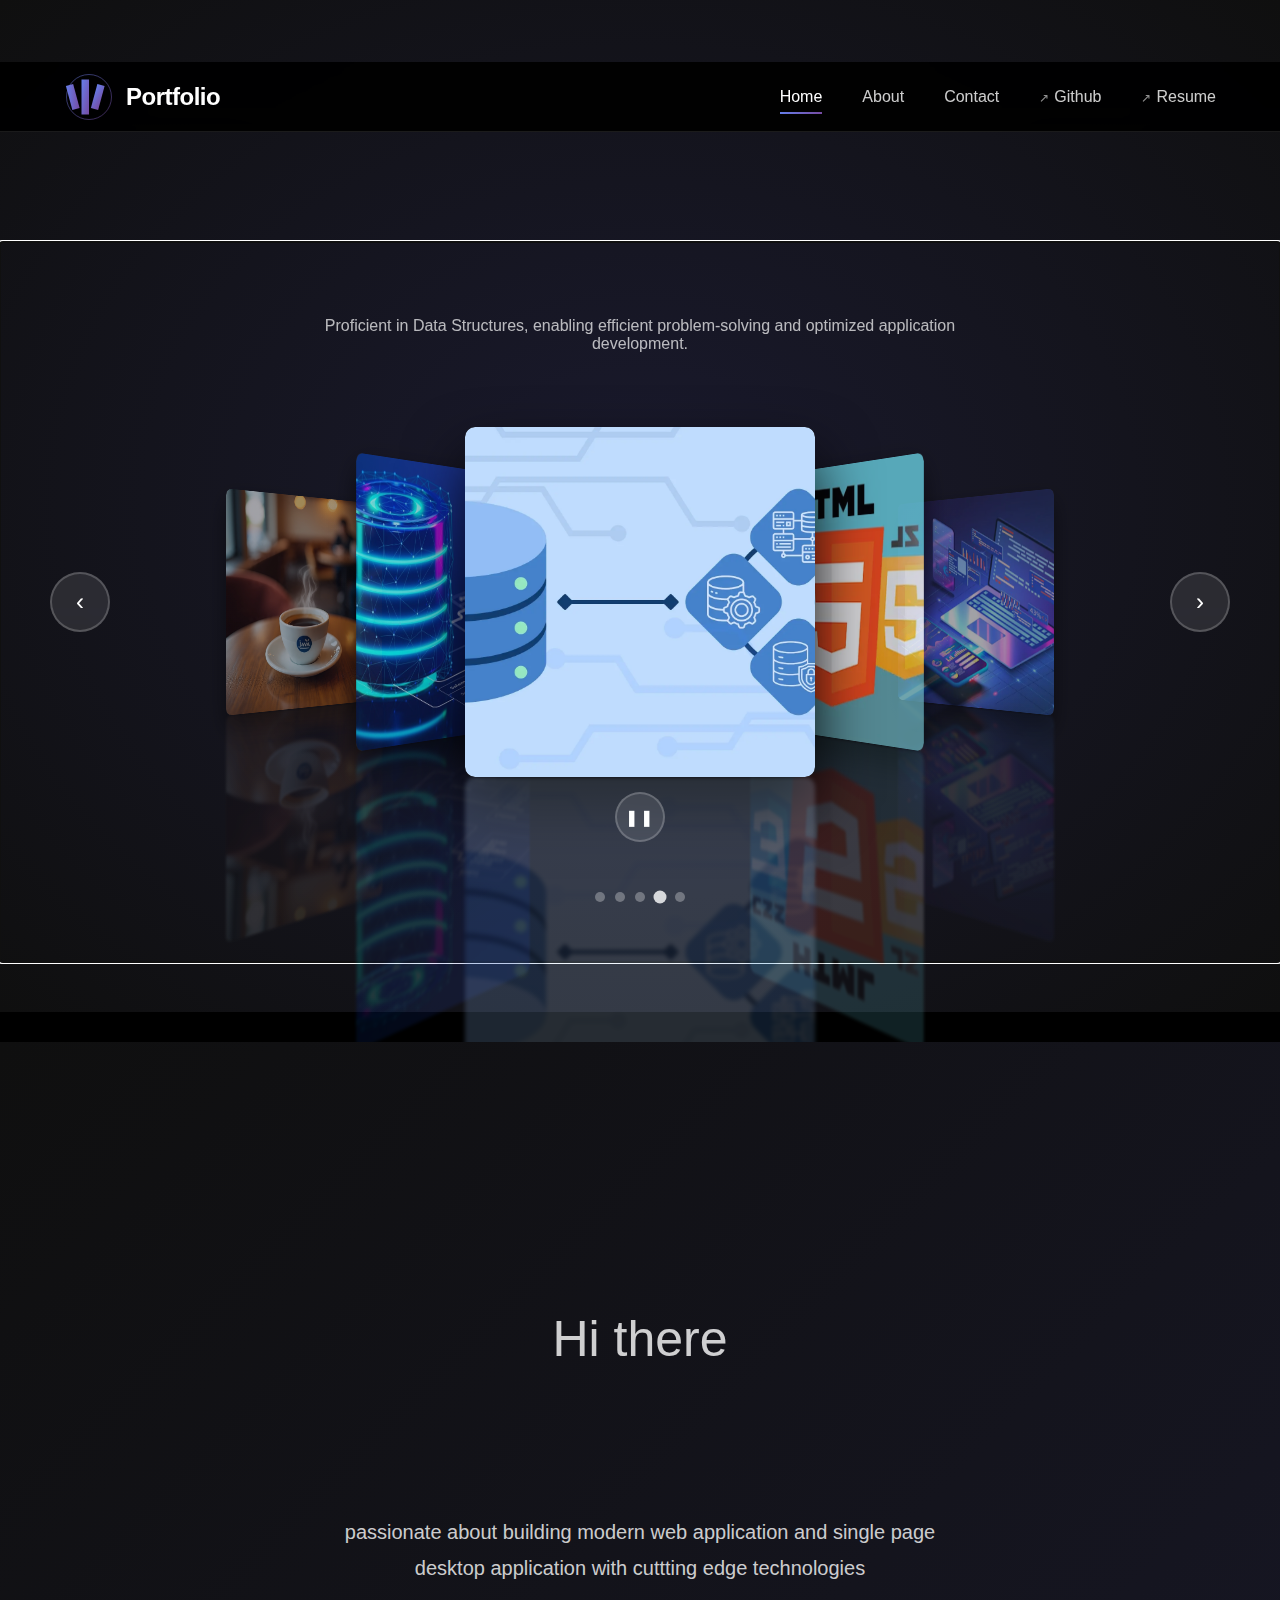
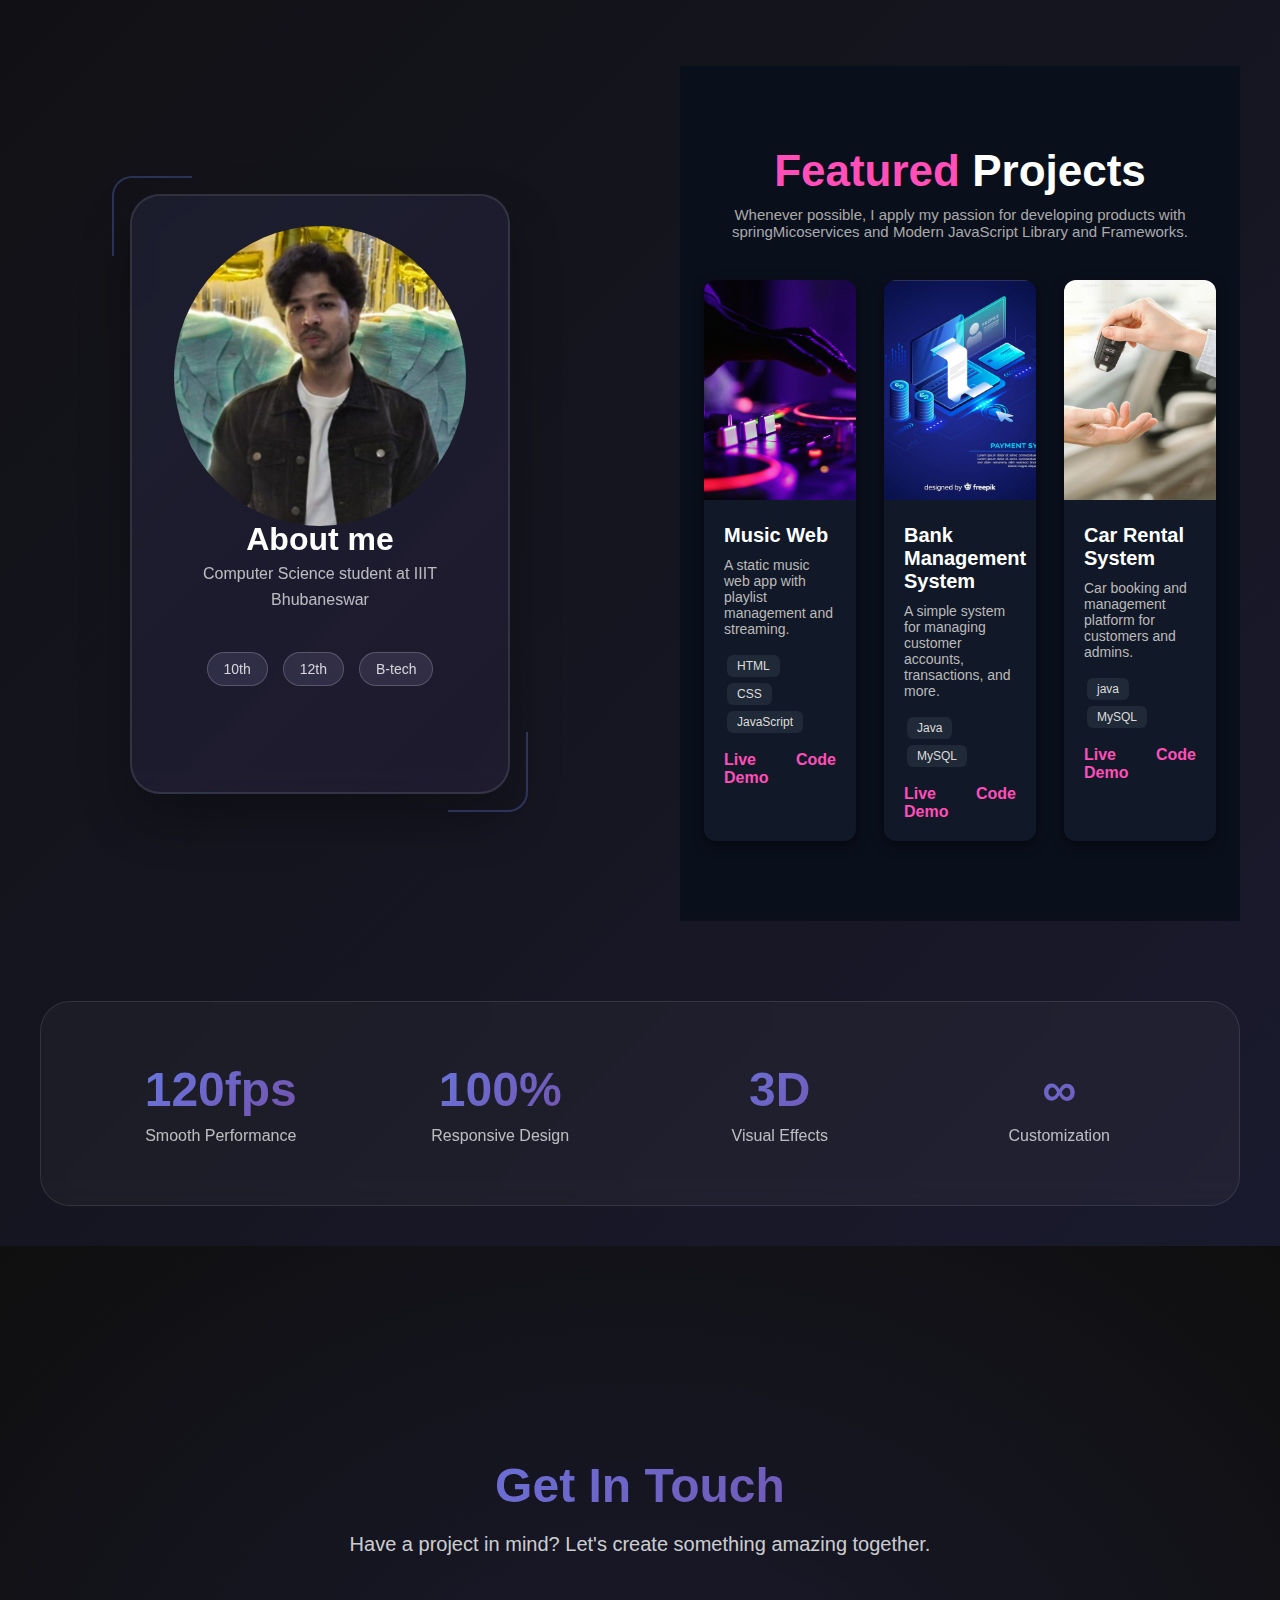
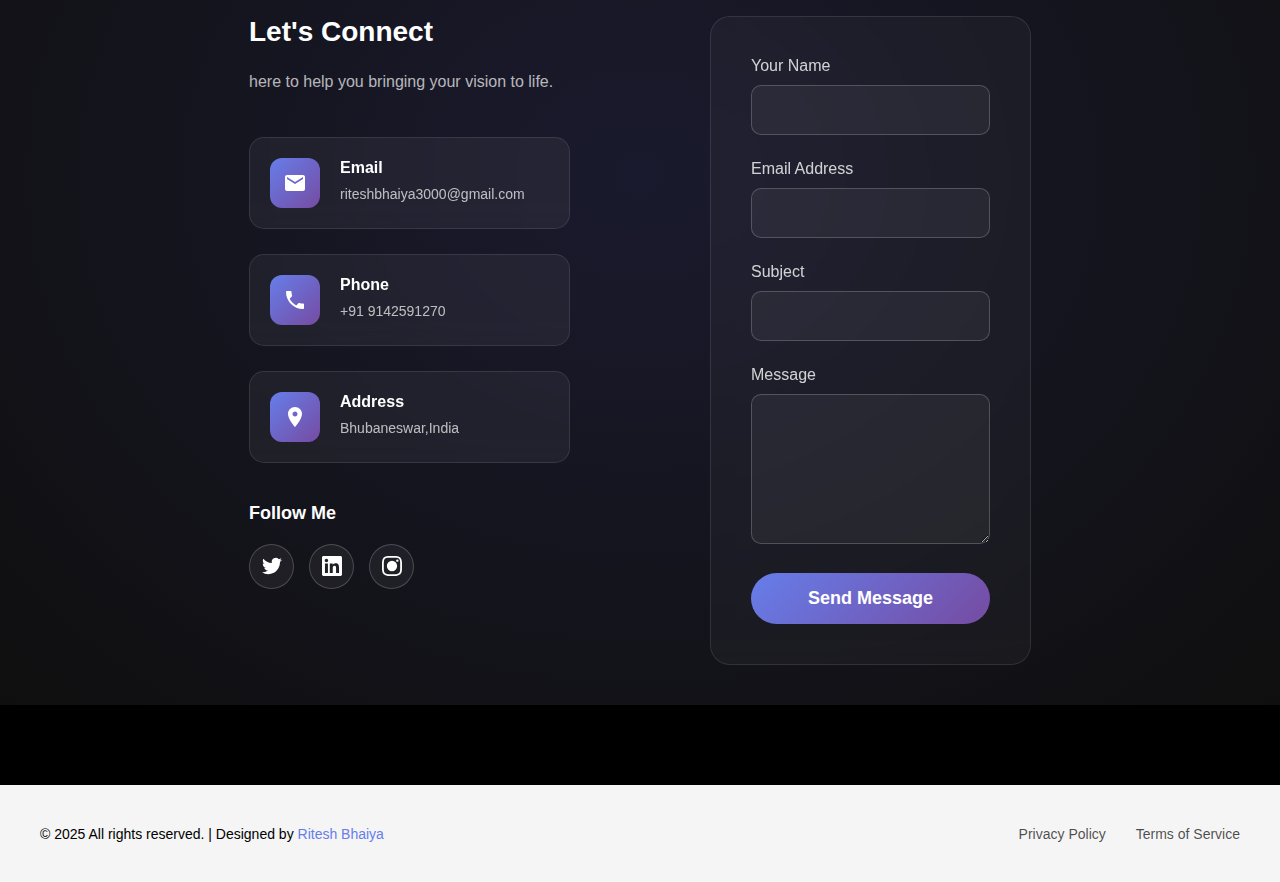
<file: index.html>
<!DOCTYPE html>
<html lang="en">
<head>
    <meta charset="UTF-8">
    <meta name="viewport" content="width=device-width, initial-scale=1.0">
    <title>Portfolio</title>
    <link href="style.css" rel="stylesheet">

</head>
<body>
    
    <!-- Header -->
    <header class="header" id="header">


        <a href="#home" class="logo-container">
            <div class="logo">
                <svg viewBox="0 0 100 100" xmlns="http://www.w3.org/2000/svg">
                    <defs>
                        <linearGradient id="grad1" x1="0%" y1="0%" x2="100%" y2="100%">
                            <stop offset="0%" style="stop-color:#667eea;stop-opacity:1" />
                            <stop offset="100%" style="stop-color:#764ba2;stop-opacity:1" />
                        </linearGradient>
                    </defs>
                    <rect x="10" y="25" width="15" height="50" fill="url(#grad1)" transform="rotate(-15 17.5 50)" />
                    <rect x="35" y="15" width="15" height="70" fill="url(#grad1)" />
                    <rect x="60" y="25" width="15" height="50" fill="url(#grad1)" transform="rotate(15 67.5 50)" />
                    <circle cx="50" cy="50" r="45" fill="none" stroke="url(#grad1)" stroke-width="2" opacity="0.5" />
                </svg>
            </div>
            <div class="logo-text">Portfolio</div>
        </a>
        
        <nav class="main-menu" id="mainMenu">
            <a href="#home" class="menu-item active">Home</a>
            <a href="#about" class="menu-item">About</a>
            <a href="#contact" class="menu-item">Contact</a>
            <a href="https://github.com/ritesh-bhaiya" target="_blank" rel="noopener noreferrer" class="menu-item external">Github</a>
            <a href="https://github.com/ritesh-bhaiya" target="_blank" rel="noopener noreferrer" class="menu-item external">Resume</a>

        </nav>
        
        <div class="menu-toggle" id="menuToggle">
            <span></span>
            <span></span>
            <span></span>
        </div>
    </header>




   
       <!-- Home Section -->
    <section id="home" class="section">
        <div class="coverflow-wrapper">
            <div class="info">
                <h2 id="current-title"></h2>
                <p id="current-description"></p>
            </div>

            <div class="coverflow-container" tabindex="0">
                <div class="coverflow" id="coverflow">

                    <div class="coverflow-item" data-index="0">
                        <div class="cover image-loading">
                            <img src="images/html.jpg" alt="Loading" loading="lazy">
                        </div>
                        <div class="reflection"></div>
                    </div>

                    <div class="coverflow-item" data-index="1">
                        <div class="cover image-loading">
                            <img src="images/WhatsApp Image 2025-08-09 at 23.32.54.jpeg" alt="Loading" loading="lazy">
                        </div>
                        <div class="reflection"></div>
                    </div>

                    <div class="coverflow-item" data-index="2">
                        <div class="cover image-loading">
                            <img src="images/database.jpg" alt="Loading" loading="lazy">
                        </div>
                        <div class="reflection"></div>
                    </div>

                    <div class="coverflow-item" data-index="3">
                        <div class="cover image-loading">
                            <img src="images/productImages2FRelationalDatabaseDesignandModelingforSoftwareEngineers2Fimg5265ad1-8f0f-474c-f180-5e3e582131e4.jpg" alt="Loading" loading="lazy">
                        </div>
                        <div class="reflection"></div>
                    </div>

                    <div class="coverflow-item" data-index="4">
                        <div class="cover image-loading">
                            <img src="images/create-html-website-using-html-css-and-javascript.jpg" alt="Loading" loading="lazy">
                        </div>
                        <div class="reflection"></div>
                    </div>

              
                </div>

                <button class="nav-button prev" onclick="navigate(-1)">‹</button>
                <button class="nav-button next" onclick="navigate(1)">›</button>

                <div class="dots-container" id="dots"></div>
                
                <!-- Play/Pause Button -->
                <button class="play-pause-button" id="playPauseBtn" onclick="toggleAutoplay()">
                    <span class="play-icon">▶</span>
                    <span class="pause-icon" style="display: none;">❚❚</span>
                </button>
            </div>
        </div>
    </section>
   





    <!-- About Section -->
    <section id="about" class="section" style="margin-top:30px;">
        <div class="about-content">
            <div class="about-header">
            <p style=" font-size:50px; margin-top:100px;margin-bottom:-70px;">Hi there</p>
            
            
<div id="about-section" style="display:flex; justify-content:center; align-items:center; height:200px;">
  <h2 id="typing-text"></h2>
</div>

<script>
  const text = "I am Ritesh Bhaiya";
  let i = 0;
  const speed = 120; // typing speed in ms
  let started = false; // prevent retriggering

  function typeWriter() {
    if (i < text.length) {
      document.getElementById("typing-text").innerHTML += text.charAt(i);
      i++;
      setTimeout(typeWriter, speed);
    } else {
      // blink cursor
      const el = document.getElementById("typing-text");
      el.style.borderRight = "2px solid transparent";
      setInterval(() => {
        el.style.borderRight =
          el.style.borderRight === "2px solid #8b5cf6"
            ? "2px solid transparent"
            : "2px solid #8b5cf6";
      }, 500);
    }
  }

  // Observe when about-section comes into view
  const observer = new IntersectionObserver(
    (entries, observer) => {
      entries.forEach((entry) => {
        if (entry.isIntersecting && !started) {
          started = true; // run only once
          typeWriter();
          observer.unobserve(entry.target); // stop observing
        }
      });
    },
    { threshold: 0.5 } // trigger when 50% of section is visible
  );

  observer.observe(document.getElementById("about-section"));
</script>

                <p>passionate about building modern web application and single page desktop application with cuttting edge technologies </p>
            </div>
            
            <div class="about-main"  >
                <div class="about-visual"  >
                  
                    <div class="showcase-display"  >
                        <div class="showcase-main" style="height:600px;" >
                            <div class="corner-decoration top-left" ></div>
                            <div class="corner-decoration bottom-right" ></div>
                            
                                  <div class="showcase-logo"    >
                                <img style=" margin-top:40px; margin-bottom:10px;width: 300px;height: 300px;border-radius: 50%;object-fit: cover;display: inline-block;vertical-align: middle;cursor: pointer;  " src="images/e.jpg">     
                                </div>
                            
                            <h3 class="showcase-title" style="margin-top:70px; margin-bottom:0px; ">About me </h3>
                            <p class="showcase-subtitle" style="margin-top:3px">Computer Science student at IIIT Bhubaneswar</p>
                            
                            <div class="showcase-badges">
                                <a href="https://jamtara.kvs.ac.in/en/" target="_blank" rel="noopener noreferrer" class="badge">10th</a>
                                <a href="https://hecranchi.kvs.ac.in/en/" target="_blank" rel="noopener noreferrer" class="badge">12th</a>
                                <a href="https://www.iiit-bh.ac.in" target="_blank" rel="noopener noreferrer" class="badge">B-tech</a>
                                
                            </div>
                        </div>
                    </div>
                </div>


                
     <section class="projects-section">
  <h2><span>Featured</span> Projects</h2>
  <p class="subtitle">
    Whenever possible, I apply my passion for developing products with springMicoservices and Modern
    JavaScript Library and Frameworks.
  </p>

  <div class="projects-grid">
    <!-- Project Card 1 -->
    <div class="project-card">
      <img src="images/dj.jpg" alt="Music Web" class="project-img">
      <div class="project-content">
        <h3>Music Web</h3>
        <p>
          A static music web app with playlist management and streaming.
        </p>
        <div class="tags">
          <span>HTML</span>
          <span>CSS</span>
          <span>JavaScript</span>
        </div>
        <div class="links">
          <a href="https://music-web-3pn2.vercel.app/" target="_blank">Live Demo</a>
          <a href="https://github.com/ritesh-bhaiya/MusicWeb">Code</a>
        </div>
      </div>
    </div>

    <!-- Project Card 2 -->
    <div class="project-card">
      <img src="images/bank.jpg" alt="Bank System" class="project-img">
      <div class="project-content">
        <h3>Bank Management System</h3>
        <p>
          A simple system for managing customer accounts, transactions, and more.
        </p>
        <div class="tags">
          <span>Java</span>
          <span>MySQL</span>
        </div>
        <div class="links">
          <a  onclick=" alert('Coming Soon')"href="#">Live Demo</a>
         <a  onclick=" alert('Coming Soon')"href="#">Code</a>
        </div>
      </div>
    </div>

    <!-- Project Card 3 -->
    <div class="project-card">
      <img src="images/car.jpg" alt="Car Rental" class="project-img">
      <div class="project-content">
        <h3>Car Rental System</h3>
        <p>
          Car booking and management platform for customers and admins.
        </p>
        <div class="tags">
          <span>java</span>
          <span>MySQL</span>
        </div>
        <div class="links">
         <a  onclick=" alert('Coming Soon')"href="#">Live Demo</a>
          <a  onclick=" alert('Coming Soon')"href="#">Code</a>
           
        </div>
      </div>
    </div>

    <!-- Project Card 4 -->

  </div>
</section>


<style>
.projects-section {
  background: #0a0f1c;
  color: white;
  padding: 60px 20px;
  text-align: center;
  font-family: Arial, sans-serif;
}

.projects-section h2 {
  font-size: 36px;
  margin-bottom: 10px;
}
.projects-section h2 span {
  color: #ff4eb8;
}
.subtitle {
  color: #aaa;
  margin-bottom: 40px;
  font-size: 14px;
}

.projects-grid {
  display: grid;
  grid-template-columns: repeat(auto-fit, minmax(280px, 1fr));
  gap: 20px;
  max-width: 1100px;
  margin: 0 auto;
}

.project-card {
  background: #111827;
  border-radius: 12px;
  overflow: hidden;
  box-shadow: 0 4px 12px rgba(0,0,0,0.5);
  text-align: left;
  transition: transform 0.3s;
}
.project-card:hover {
  transform: scale(1.05);
}
.project-img {
  width: 100%;
  height: 180px;
  object-fit: cover;
}
.project-content {
  padding: 20px;
}
.project-content h3 {
  font-size: 20px;
  margin-bottom: 10px;
}
.project-content p {
  font-size: 14px;
  color: #bbb;
  margin-bottom: 15px;
}
.tags {
  margin-bottom: 15px;
}
.tags span {
  display: inline-block;
  background: #1f2937;
  color: #ddd;
  padding: 4px 10px;
  margin: 3px;
  border-radius: 6px;
  font-size: 12px;
}
.links {
  display: flex;
  justify-content: space-between;
}
.links a {
  color: #ff4eb8;
  text-decoration: none;
  font-weight: bold;
}
.links a:hover {
  text-decoration: underline;
}


/* =========================
   Responsive Media Queries
   ========================= */

/* 1) Touch devices: avoid zoom-jumpy hover scaling */
@media (hover: none) {
  .project-card:hover { transform: none; }
}

/* 2) Very large desktops (≥ 1280px) 
   - Give the section more breathing room
   - 3 columns
   - Slightly larger type & image height
*/
@media (min-width: 1280px) {
  .projects-section { padding: 80px 24px; }
  .projects-section h2 { font-size: 44px; }
  .subtitle { font-size: 15px; }
  .projects-grid {
    max-width: 1200px;
    grid-template-columns: repeat(3, 1fr);
    gap: 28px;
  }
  .project-img { height: 220px; }
}

/* 3) Desktops (1024px–1279px)
   - Keep 3 columns if space allows
   - Comfortable image height
*/
@media (min-width: 1024px) and (max-width: 1279px) {
  .projects-grid { grid-template-columns: repeat(3, 1fr); }
  .project-img { height: 210px; }
}

/* 4) Laptops / Large tablets (900px–1023px)
   - Switch to 2 columns for readability
   - Slightly reduce heading size
*/
@media (min-width: 900px) and (max-width: 1023px) {
  .projects-section h2 { font-size: 40px; }
  .projects-grid { grid-template-columns: repeat(2, 1fr); }
  .project-img { height: 200px; }
}

/* 5) Tablets (700px–899px)
   - Still 2 columns, tighter spacing
   - Slightly smaller fonts and paddings
*/
@media (min-width: 700px) and (max-width: 899px) {
  .projects-section { padding: 56px 18px; }
  .projects-section h2 { font-size: 36px; }
  .subtitle { font-size: 14px; }
  .projects-grid {
    grid-template-columns: repeat(2, 1fr);
    gap: 18px;
  }
  .project-img { height: 190px; }
  .project-content { padding: 18px; }
  .project-content h3 { font-size: 18px; }
}

/* 6) Large phones / Small tablets (600px–699px)
   - Move to single column
   - Make links easier to tap
*/
@media (min-width: 600px) and (max-width: 699px) {
  .projects-grid {
    grid-template-columns: 1fr;
    gap: 22px;
    max-width: 560px;
  }
  .project-img { height: 200px; }
  .links { gap: 8px; }
}

/* 7) Phones (480px–599px)
   - Single column, tighter layout
   - Stack the "Code / Live Demo" links vertically
*/
@media (min-width: 480px) and (max-width: 599px) {
  .projects-section { padding: 52px 16px; }
  .projects-section h2 { font-size: 32px; }
  .subtitle { font-size: 13px; }
  .projects-grid { grid-template-columns: 1fr; gap: 20px; }
  .project-img { height: 180px; }
  .project-content { padding: 16px; }
  .project-content p { font-size: 13px; }
  .tags span { font-size: 12px; padding: 4px 8px; }
  .links { flex-direction: column; align-items: flex-start; gap: 6px; }
}

/* 8) Small phones (≤ 479px)
   - Extra compact
   - Reduce paddings & font sizes for fit
*/
@media (max-width: 479px) {
  .projects-section { padding: 44px 14px; }
  .projects-section h2 { font-size: 28px; }
  .subtitle { font-size: 12px; }
  .projects-grid { grid-template-columns: 1fr; gap: 18px; }
  .project-card { border-radius: 10px; }
  .project-img { height: 160px; }
  .project-content { padding: 14px; }
  .project-content h3 { font-size: 17px; }
  .project-content p { font-size: 12px; }
  .tags span { font-size: 11px; padding: 3px 7px; margin: 2px; }
  .links { flex-direction: column; gap: 6px; }
}

/* 9) Reduced motion accessibility (system-level setting)
   - Remove scale animation for users preferring less motion
*/
@media (prefers-reduced-motion: reduce) {
  .project-card { transition: none; }
  .project-card:hover { transform: none; }
}
</style>


            </div>
            

            <div class="stats-section">
                <div class="stat-item">
                    <div class="stat-number">120fps</div>
                    <div class="stat-label">Smooth Performance</div>
                </div>
                <div class="stat-item">
                    <div class="stat-number">100%</div>
                    <div class="stat-label">Responsive Design</div>
                </div>
                <div class="stat-item">
                    <div class="stat-number">3D</div>
                    <div class="stat-label">Visual Effects</div>
                </div>
                <div class="stat-item">
                    <div class="stat-number">∞</div>
                    <div class="stat-label">Customization</div>
                </div>
            </div>
        </div>
    </section>


   

    <!-- Contact Section -->
    <section id="contact" class="section">
        <div class="contact-content">
            <div class="contact-header">
                <h2>Get In Touch</h2>
                <p>Have a project in mind? Let's create something amazing together.</p>
            </div>
            
            <div class="contact-container">
                <div class="contact-info-section">
                    <h3>Let's Connect</h3>
                    <p> here to help you bringing your vision to life.</p>
                    
                    <div class="contact-details">
                        <div class="contact-item">
                            <div class="contact-icon">
                                <svg viewBox="0 0 24 24">
                                    <path d="M20 4H4c-1.1 0-1.99.9-1.99 2L2 18c0 1.1.9 2 2 2h16c1.1 0 2-.9 2-2V6c0-1.1-.9-2-2-2zm0 4l-8 5-8-5V6l8 5 8-5v2z"/>
                                </svg>
                            </div>
                            <div class="contact-text">
                                <h4>Email</h4>
                                <p>riteshbhaiya3000@gmail.com</p>
                            </div>
                        </div>
                        
                        <div class="contact-item">
                            <div class="contact-icon">
                                <svg viewBox="0 0 24 24">
                                    <path d="M6.62 10.79c1.44 2.83 3.76 5.14 6.59 6.59l2.2-2.2c.27-.27.67-.36 1.02-.24 1.12.37 2.33.57 3.57.57.55 0 1 .45 1 1V20c0 .55-.45 1-1 1-9.39 0-17-7.61-17-17 0-.55.45-1 1-1h3.5c.55 0 1 .45 1 1 0 1.25.2 2.45.57 3.57.11.35.03.74-.25 1.02l-2.2 2.2z"/>
                                </svg>
                            </div>
                            <div class="contact-text">
                                <h4>Phone</h4>
                                <p>+91 9142591270</p>
                            </div>
                        </div>
                        
                        <div class="contact-item">
                            <div class="contact-icon">
                                <svg viewBox="0 0 24 24">
                                    <path d="M12 2C8.13 2 5 5.13 5 9c0 5.25 7 13 7 13s7-7.75 7-13c0-3.87-3.13-7-7-7zm0 9.5c-1.38 0-2.5-1.12-2.5-2.5s1.12-2.5 2.5-2.5 2.5 1.12 2.5 2.5-1.12 2.5-2.5 2.5z"/>
                                </svg>
                            </div>
                            <div class="contact-text">
                                <h4>Address</h4>
                                <p>Bhubaneswar,India</p>
                            </div>
                        </div>
                        
<!--                         <div class="contact-item">
                            <div class="contact-icon">
                                <svg viewBox="0 0 24 24">
                                    <path d="M12 2C6.48 2 2 6.48 2 12s4.48 10 10 10 10-4.48 10-10S17.52 2 12 2zm-2 15l-5-5 1.41-1.41L10 14.17l7.59-7.59L19 8l-9 9z"/>
                                </svg>
                            </div>
                            <div class="contact-text">
                                <h4>Business Hours</h4>
                                <p>Monday - Friday: 9:00 AM - 6:00 PM PST</p>
                            </div>
                        </div> -->
                    </div>
                    
                    <div class="social-links">
                        <h4>Follow Me</h4>
                        <div class="social-buttons">
<!--                             <a href="#" class="social-btn" title="">
                                <svg viewBox="0 0 24 24">
                                    <path d="M24 12.073c0-6.627-5.373-12-12-12s-12 5.373-12 12c0 5.99 4.388 10.954 10.125 11.854v-8.385H7.078v-3.47h3.047V9.43c0-3.007 1.792-4.669 4.533-4.669 1.312 0 2.686.235 2.686.235v2.953H15.83c-1.491 0-1.956.925-1.956 1.874v2.25h3.328l-.532 3.47h-2.796v8.385C19.612 23.027 24 18.062 24 12.073z"/>
                                </svg>
                            </a> -->
                            <a href="https://x.com/Ritesh__bhaiya?t=ccllisBEEWirIDg1y2JeWQ&s=08" class="social-btn" title="Twitter">
                                <svg viewBox="0 0 24 24">
                                    <path d="M23.953 4.57a10 10 0 01-2.825.775 4.958 4.958 0 002.163-2.723c-.951.555-2.005.959-3.127 1.184a4.92 4.92 0 00-8.384 4.482C7.69 8.095 4.067 6.13 1.64 3.162a4.822 4.822 0 00-.666 2.475c0 1.71.87 3.213 2.188 4.096a4.904 4.904 0 01-2.228-.616v.06a4.923 4.923 0 003.946 4.827 4.996 4.996 0 01-2.212.085 4.936 4.936 0 004.604 3.417 9.867 9.867 0 01-6.102 2.105c-.39 0-.779-.023-1.17-.067a13.995 13.995 0 007.557 2.209c9.053 0 13.998-7.496 13.998-13.985 0-.21 0-.42-.015-.63A9.935 9.935 0 0024 4.59z"/>
                                </svg>
                            </a>
                            <a href="https://www.linkedin.com/in/riteshbhaiya/" class="social-btn" title="LinkedIn">
                                <svg viewBox="0 0 24 24">
                                    <path d="M20.447 20.452h-3.554v-5.569c0-1.328-.027-3.037-1.852-3.037-1.853 0-2.136 1.445-2.136 2.939v5.667H9.351V9h3.414v1.561h.046c.477-.9 1.637-1.85 3.37-1.85 3.601 0 4.267 2.37 4.267 5.455v6.286zM5.337 7.433c-1.144 0-2.063-.926-2.063-2.065 0-1.138.92-2.063 2.063-2.063 1.14 0 2.064.925 2.064 2.063 0 1.139-.925 2.065-2.064 2.065zm1.782 13.019H3.555V9h3.564v11.452zM22.225 0H1.771C.792 0 0 .774 0 1.729v20.542C0 23.227.792 24 1.771 24h20.451C23.2 24 24 23.227 24 22.271V1.729C24 .774 23.2 0 22.222 0h.003z"/>
                                </svg>
                            </a>
                            <a href="https://www.instagram.com/_riteshbh?igsh=MWV5dXl0NDM5cHUxZg==" class="social-btn" title="Instagram">
                                <svg viewBox="0 0 24 24">
                                    <path d="M12 2.163c3.204 0 3.584.012 4.85.07 3.252.148 4.771 1.691 4.919 4.919.058 1.265.069 1.645.069 4.849 0 3.205-.012 3.584-.069 4.849-.149 3.225-1.664 4.771-4.919 4.919-1.266.058-1.644.07-4.85.07-3.204 0-3.584-.012-4.849-.07-3.26-.149-4.771-1.699-4.919-4.92-.058-1.265-.07-1.644-.07-4.849 0-3.204.013-3.583.07-4.849.149-3.227 1.664-4.771 4.919-4.919 1.266-.057 1.645-.069 4.849-.069zm0-2.163c-3.259 0-3.667.014-4.947.072-4.358.2-6.78 2.618-6.98 6.98-.059 1.281-.073 1.689-.073 4.948 0 3.259.014 3.668.072 4.948.2 4.358 2.618 6.78 6.98 6.98 1.281.058 1.689.072 4.948.072 3.259 0 3.668-.014 4.948-.072 4.354-.2 6.782-2.618 6.979-6.98.059-1.28.073-1.689.073-4.948 0-3.259-.014-3.667-.072-4.947-.196-4.354-2.617-6.78-6.979-6.98-1.281-.059-1.69-.073-4.949-.073zM5.838 12a6.162 6.162 0 1112.324 0 6.162 6.162 0 01-12.324 0zM12 16a4 4 0 110-8 4 4 0 010 8zm4.965-10.405a1.44 1.44 0 112.881.001 1.44 1.44 0 01-2.881-.001z"/>
                                </svg>
                            </a>
                        </div>
                    </div>
                </div>
                
                <div class="contact-form-section">
                    
          <form action="contact_servlet" method="post" class="contact-form" >
                        <div class="form-group">
                            <label for="name">Your Name</label>
                            <input type="text" id="name" name="name" required>
                        </div>
                        <div class="form-group">
                            <label for="email">Email Address</label>
                            <input type="email" id="email" name="email" required>
                        </div>
                        <div class="form-group">
                            <label for="subject">Subject</label>
                            <input type="text" id="subject" name="subject" required>
                        </div>
                        <div class="form-group">
                            <label for="message">Message</label>
                            <textarea id="message" name="message" required></textarea>
                        </div>
                        <button type="submit" class="submit-btn"  onclick=" alert('Thank you for your message! We\'ll get back to you soon.')">Send Message</button>
                    </form>
                    
                </div>
            </div>
        </div>
    </section>

    <!-- Footer -->
    <footer class="footer">
        <div class="footer-content">
            <div class="footer-copyright" style="color:black;">
                © 2025 All rights reserved. | Designed by <a href="index.html" rel="noopener noreferrer">Ritesh Bhaiya</a>
            </div>
            <div class="footer-links">
                <a href="#privacy" onclick="event.preventDefault(); alert('“This site may collect basic information (like contact form details or analytics) only to improve the site and respond to inquiries; your data is never sold or shared.”');">Privacy Policy</a>
                <a href="#terms" onclick="event.preventDefault(); alert('“All content on this site is my intellectual property; you may view but not copy, redistribute, or misuse it”');">Terms of Service</a>
            </div>

        </div>
    </footer>

    <!-- Scroll to top button -->
    <div class="scroll-to-top" id="scrollToTop">
        <span>↑</span>
    </div>

<script src="script.js"></script>

</body>
</html>
</file>
<file: style.css>
@charset "utf-8";
/* CSS Document */

 * {
            margin: 0;
            padding: 0;
            box-sizing: border-box;
        }

        html {
            scroll-behavior: smooth;
        }

        body {
            font-family: -apple-system, BlinkMacSystemFont, 'Segoe UI', Roboto, Helvetica, Arial, sans-serif;
            overflow-x: hidden;
            position: relative;
            background: #000;
        }

        /* Sections */
        .section {
            min-height: 100vh;
            position: relative;
            display: flex;
            align-items: center;
            justify-content: center;
        }

        #home {
            background: radial-gradient(ellipse at center, #1a1a2e 0%, #0f0f0f 100%);
        }

        #about {
            background: linear-gradient(135deg, #0f0f0f 0%, #1a1a2e 100%);
        }

        #contact {
            background: radial-gradient(ellipse at center, #1a1a2e 0%, #0f0f0f 100%);
        }

        /* Header Styles */
        .header {
            position: fixed;
            top: 0;
            left: 0;
            right: 0;
            height: 80px;
            background: rgba(0, 0, 0, 0.8);
            backdrop-filter: blur(10px);
            border-bottom: 1px solid rgba(255, 255, 255, 0.1);
            z-index: 1000;
            display: flex;
            align-items: center;
            justify-content: space-between;
            padding: 0 40px;
            transition: all 0.3s ease;
        }

        .header.scrolled {
            background: rgba(0, 0, 0, 0.95);
            height: 70px;
        }

        .logo-container {
            display: flex;
            align-items: center;
            gap: 12px;
            text-decoration: none;
            cursor: pointer;
            transition: transform 0.3s ease;
        }

        .logo-container:hover {
            transform: translateY(-2px);
        }

        .logo {
            width: 50px;
            height: 50px;
            display: flex;
            align-items: center;
            justify-content: center;
        }

        .logo svg {
            width: 100%;
            height: 100%;
        }

        .logo-text {
            color: white;
            font-size: 24px;
            font-weight: 600;
            letter-spacing: -0.5px;
        }

        .main-menu {
            display: flex;
            align-items: center;
            gap: 40px;
        }

        .menu-item {
            color: rgba(255, 255, 255, 0.8);
            text-decoration: none;
            font-size: 16px;
            font-weight: 500;
            transition: all 0.3s ease;
            position: relative;
            padding: 8px 0;
        }

        .menu-item:hover {
            color: white;
            transform: translateY(-2px);
        }

        .menu-item::after {
            content: '';
            position: absolute;
            bottom: 0;
            left: 0;
            width: 0;
            height: 2px;
            background: linear-gradient(90deg, #667eea, #764ba2);
            transition: width 0.3s ease;
        }

        .menu-item:hover::after {
            width: 100%;
        }

        .menu-item.active {
            color: white;
        }

        .menu-item.active::after {
            width: 100%;
        }

        .menu-item.external::before {
            content: '↗';
            margin-right: 5px;
            font-size: 12px;
            opacity: 0.7;
        }



.main-menu.active,
.main-menu.open,
.header.nav-open .main-menu,
body.menu-open .main-menu {
  transform: translateY(0);
}

.menu-toggle.active span:nth-child(1) {
  transform: rotate(45deg) translate(5px, 5px);
}
.menu-toggle.active span:nth-child(2) {
  opacity: 0;
}
.menu-toggle.active span:nth-child(3) {
  transform: rotate(-45deg) translate(5px, -5px);
}
        /* Mobile menu toggle */
        .menu-toggle {
            display: none;
            flex-direction: column;
            cursor: pointer;
            padding: 4px;
        }

        .menu-toggle span {
            width: 25px;
            height: 3px;
            background: white;
            margin: 3px 0;
            transition: 0.3s;
            border-radius: 2px;
        }

        /* Home Section with Coverflow */
        .coverflow-wrapper {
            width: 100%;
       
            height: 100vh;
            display: flex;
            align-items: center;
            justify-content: center;
            padding-top: 80px;
        }

        .coverflow-container {
            width: 100%;
            height: 100%;
            display: flex;
        
            align-items: center;
            justify-content: center;
            perspective: 1200px;
            position: relative;
        }

        .coverflow {
            display: flex;
            align-items: center;
           
            justify-content: center;
            transform-style: preserve-3d;
            position: relative;
            width: 100%;
            height: 400px;
        }

        .coverflow-item {
            position: absolute;
            width: 350px;
            height: 350px;
            transition: all 0.6s cubic-bezier(0.68, -0.55, 0.265, 1.55);
            cursor: pointer;
            user-select: none;
        }

        .coverflow-item .cover {
            width: 100%;
            height: 100%;
            border-radius: 10px;
            box-shadow: 0 20px 40px rgba(0, 0, 0, 0.8);
            position: relative;
            overflow: hidden;
            transform-style: preserve-3d;
            background: #333;
        }

        .coverflow-item .cover img {
            width: 100%;
            height: 100%;
            object-fit: cover;
            border-radius: 10px;
        }

        /* Reflection */
        .coverflow-item .reflection {
            position: absolute;
            top: 100%;
            left: 0;
            width: 100%;
            height: 100%;
            border-radius: 10px;
            transform: scaleY(-1);
            opacity: 0.2;
            filter: blur(2px);
            background: linear-gradient(to bottom, 
                rgba(0, 0, 0, 0) 0%, 
                rgba(0, 0, 0, 0.8) 50%, 
                rgba(0, 0, 0, 1) 100%);
            overflow: hidden;
        }

        /* Active item (center) */
        .coverflow-item.active {
            z-index: 100;
            transform: translateX(0) translateZ(0) rotateY(0deg);
        }

        .coverflow-item.active .cover {
            box-shadow: 0 30px 60px rgba(0, 0, 0, 0.9);
        }

        /* Navigation */
        .nav-button {
            position: absolute;
            top: 50%;
            transform: translateY(-50%);
            background: rgba(255, 255, 255, 0.1);
            border: 2px solid rgba(255, 255, 255, 0.2);
            color: white;
            width: 60px;
            height: 60px;
            border-radius: 50%;
            cursor: pointer;
            font-size: 24px;
            display: flex;
            align-items: center;
            justify-content: center;
            transition: all 0.3s ease;
            backdrop-filter: blur(10px);
            z-index: 200;
        }

        .nav-button:hover {
            background: rgba(255, 255, 255, 0.2);
            transform: translateY(-50%) scale(1.1);
        }

        .nav-button.prev {
            left: 50px;
        }

        .nav-button.next {
            right: 50px;
        }

        /* Dots indicator */
        .dots-container {
            position: absolute;
            bottom: 60px;
            left: 50%;
            transform: translateX(-50%);
            display: flex;
            gap: 10px;
            z-index: 200;
        }

        .dot {
            width: 10px;
            height: 10px;
            border-radius: 50%;
            background: rgba(255, 255, 255, 0.3);
            cursor: pointer;
            transition: all 0.3s ease;
        }

        .dot.active {
            background: rgba(255, 255, 255, 0.8);
            transform: scale(1.3);
        }

        /* Info display */
        .info {
            margin-top:150px;
            position: absolute;
            top: 120px;
            left: 50%;
            transform: translateX(-50%);
            color: white;
            text-align: center;
            z-index: 200;
        }

        .info h2 {
            font-size: 32px;
            margin-bottom: 10px;
            opacity: 0;
            animation: fadeIn 0.6s forwards;
        }

        .info p {
            font-size: 16px;
            opacity: 0.7;
        }

        @keyframes fadeIn {
            to {
                opacity: 1;
            }
        }

        /* Play/Pause Button */
        .play-pause-button {
            position: absolute;
            bottom: 120px;
            left: 50%;
            transform: translateX(-50%);
            background: rgba(255, 255, 255, 0.1);
            border: 2px solid rgba(255, 255, 255, 0.2);
            color: white;
            width: 50px;
            height: 50px;
            border-radius: 50%;
            cursor: pointer;
            font-size: 20px;
            display: flex;
            align-items: center;
            justify-content: center;
            transition: all 0.3s ease;
            backdrop-filter: blur(10px);
            z-index: 200;
        }

        .play-pause-button:hover {
            background: rgba(255, 255, 255, 0.2);
            transform: translateX(-50%) scale(1.1);
        }

        .play-pause-button .pause-icon {
            font-size: 16px;
            letter-spacing: 2px;
        }

        /* About Section */
        .about-content {
            max-width: 1400px;
            margin: 0 auto;
            padding: 40px;
            color: white;
        }

        .about-header {
            text-align: center;
            margin-bottom: 80px;
        }

        .about-header h2 {
            font-size: 48px;
			margin-top: 60px;
            margin-bottom: 20px;
            background: linear-gradient(135deg, #667eea 0%, #764ba2 100%);
            -webkit-background-clip: text;
            -webkit-text-fill-color: transparent;
            background-clip: text;
        }

        .about-header p {
            font-size: 20px;
            color: rgba(255, 255, 255, 0.8);
            max-width: 600px;
            margin: 0 auto;
            line-height: 1.8;
        }

        .about-main {
            display: grid;
            grid-template-columns: 1fr 1fr;
            gap: 80px;
            align-items: center;
            margin-bottom: 80px;
        }

        .about-visual {
            position: relative;
            height: 600px;
            display: flex;
            align-items: center;
            justify-content: center;
        }

        .showcase-display {
            position: relative;
            width: 100%;
            max-width: 500px;
            height: 500px;
            display: flex;
            align-items: center;
            justify-content: center;
        }

        .showcase-main {
            position: relative;
            width: 350px;
            height: 400px;
            background: linear-gradient(135deg, rgba(102, 126, 234, 0.1) 0%, rgba(118, 75, 162, 0.1) 100%);
            border-radius: 30px;
            border: 2px solid rgba(255, 255, 255, 0.1);
            padding: 40px;
            display: flex;
            flex-direction: column;
            align-items: center;
            justify-content: center;
            backdrop-filter: blur(10px);
            box-shadow: 0 25px 50px rgba(0, 0, 0, 0.3);
        }

        .showcase-logo {
            width: 120px;
            height: 120px;
            background: linear-gradient(135deg, #667eea 0%, #764ba2 100%);
            border-radius: 30px;
            display: flex;
            align-items: center;
            justify-content: center;
            margin-bottom: 30px;
            box-shadow: 0 15px 35px rgba(102, 126, 234, 0.4);
        }

        .showcase-logo svg {
            width: 70%;
            height: 70%;
        }

        .showcase-title {
            font-size: 32px;
            font-weight: 700;
            color: white;
            margin-bottom: 15px;
            text-align: center;
        }

        .showcase-subtitle {
            font-size: 16px;
            color: rgba(255, 255, 255, 0.7);
            text-align: center;
            margin-bottom: 40px;
            line-height: 1.6;
        }

        .showcase-badges {
            display: flex;
            gap: 15px;
            flex-wrap: wrap;
            justify-content: center;
        }

        .badge {
            background: rgba(255, 255, 255, 0.05);
            border: 1px solid rgba(255, 255, 255, 0.2);
            border-radius: 20px;
            padding: 8px 16px;
            font-size: 14px;
            color: rgba(255, 255, 255, 0.8);
            backdrop-filter: blur(10px);
            transition: all 0.3s ease;
            cursor: pointer;
            text-decoration: none;
            display: inline-block;
        }

        .badge:hover {
            background: linear-gradient(135deg, #667eea 0%, #764ba2 100%);
            border-color: transparent;
            color: white;
            transform: translateY(-2px);
            box-shadow: 0 5px 15px rgba(102, 126, 234, 0.3);
        }

        .badge:active {
            transform: translateY(0);
            box-shadow: 0 2px 8px rgba(102, 126, 234, 0.3);
        }

        /* Decorative corner elements */
        .corner-decoration {
            position: absolute;
            width: 80px;
            height: 80px;
            border: 2px solid rgba(102, 126, 234, 0.3);
        }

        .corner-decoration.top-left {
            top: -20px;
            left: -20px;
            border-right: none;
            border-bottom: none;
            border-radius: 20px 0 0 0;
        }

        .corner-decoration.bottom-right {
            bottom: -20px;
            right: -20px;
            border-left: none;
            border-top: none;
            border-radius: 0 0 20px 0;
        }

        .about-info {
            padding-left: 40px;
        }

        .about-info h3 {
            font-size: 36px;
            margin-bottom: 30px;
            line-height: 1.3;
        }

        .about-info p {
            font-size: 18px;
            color: rgba(255, 255, 255, 0.8);
            line-height: 1.8;
            margin-bottom: 30px;
        }

        
        .feature-list {
            list-style: none;
            margin-bottom: 40px;
        }

        .feature-list li {
            display: flex;
            align-items: center;
            gap: 15px;
            margin-bottom: 20px;
            font-size: 16px;
            color: rgba(255, 255, 255, 0.9);
        }

        .feature-list li::before {
            content: '✓';
            display: flex;
            align-items: center;
            justify-content: center;
            width: 30px;
            height: 30px;
            background: linear-gradient(135deg, #667eea 0%, #764ba2 100%);
            border-radius: 50%;
            flex-shrink: 0;
        }

        .cta-button {
            display: inline-flex;
            align-items: center;
            gap: 10px;
            background: linear-gradient(135deg, #667eea 0%, #764ba2 100%);
            color: white;
            text-decoration: none;
            padding: 15px 30px;
            border-radius: 30px;
            font-weight: 600;
            transition: all 0.3s ease;
        }

        .cta-button:hover {
            transform: translateY(-2px);
            box-shadow: 0 10px 30px rgba(102, 126, 234, 0.5);
        }

        .cta-button svg {
            width: 20px;
            height: 20px;
            transition: transform 0.3s ease;
        }

        .cta-button:hover svg {
            transform: translateX(5px);
        }

        .stats-section {
            display: grid;
            grid-template-columns: repeat(4, 1fr);
            gap: 40px;
            padding: 60px;
            background: rgba(255, 255, 255, 0.03);
            backdrop-filter: blur(10px);
            border-radius: 30px;
            border: 1px solid rgba(255, 255, 255, 0.1);
        }

        .stat-item {
            text-align: center;
        }

        .stat-number {
            font-size: 48px;
            font-weight: 700;
            background: linear-gradient(135deg, #667eea 0%, #764ba2 100%);
            -webkit-background-clip: text;
            -webkit-text-fill-color: transparent;
            background-clip: text;
            margin-bottom: 10px;
        }

        .stat-label {
            font-size: 16px;
            color: rgba(255, 255, 255, 0.7);
        }

        /* Contact Section */
        .contact-content {
            max-width: 1200px;
            margin: 0 auto;
            padding: 40px;
            color: white;
        }

        .contact-header {
            text-align: center;
			margin-top: 60px;
            margin-bottom: 60px;
        }

        .contact-header h2 {
            font-size: 48px;
            margin-bottom: 20px;
            background: linear-gradient(135deg, #667eea 0%, #764ba2 100%);
            -webkit-background-clip: text;
            -webkit-text-fill-color: transparent;
            background-clip: text;
        }

        .contact-header p {
            font-size: 20px;
            color: rgba(255, 255, 255, 0.8);
            max-width: 600px;
            margin: 0 auto;
        }

        .contact-container {
            display: grid;
            grid-template-columns: 1fr 1fr;
            gap: 60px;
            align-items: start;
        }

        .contact-info-section {
            padding-right: 40px;
        }

        .contact-info-section h3 {
            font-size: 28px;
            margin-bottom: 20px;
            color: white;
        }

        .contact-info-section p {
            font-size: 16px;
            color: rgba(255, 255, 255, 0.7);
            line-height: 1.8;
            margin-bottom: 40px;
        }

        .contact-details {
            display: flex;
            flex-direction: column;
            gap: 25px;
        }

        .contact-item {
            display: flex;
            align-items: center;
            gap: 20px;
            padding: 20px;
            background: rgba(255, 255, 255, 0.05);
            backdrop-filter: blur(10px);
            border: 1px solid rgba(255, 255, 255, 0.1);
            border-radius: 15px;
            transition: all 0.3s ease;
        }

        .contact-item:hover {
            background: rgba(255, 255, 255, 0.08);
            transform: translateX(5px);
            box-shadow: 0 10px 30px rgba(102, 126, 234, 0.2);
        }

        .contact-icon {
            width: 50px;
            height: 50px;
            background: linear-gradient(135deg, #667eea 0%, #764ba2 100%);
            border-radius: 12px;
            display: flex;
            align-items: center;
            justify-content: center;
            flex-shrink: 0;
        }

        .contact-icon svg {
            width: 24px;
            height: 24px;
            fill: white;
        }

        .contact-text {
            flex: 1;
        }

        .contact-text h4 {
            font-size: 16px;
            color: white;
            margin-bottom: 5px;
        }

        .contact-text p {
            font-size: 14px;
            color: rgba(255, 255, 255, 0.7);
            margin: 0;
        }

        .social-links {
            margin-top: 40px;
        }

        .social-links h4 {
            font-size: 18px;
            margin-bottom: 20px;
            color: white;
        }

        .social-buttons {
            display: flex;
            gap: 15px;
        }

        .social-btn {
            width: 45px;
            height: 45px;
            background: rgba(255, 255, 255, 0.05);
            border: 1px solid rgba(255, 255, 255, 0.2);
            border-radius: 50%;
            display: flex;
            align-items: center;
            justify-content: center;
            transition: all 0.3s ease;
            cursor: pointer;
        }

        .social-btn:hover {
            background: linear-gradient(135deg, #667eea 0%, #764ba2 100%);
            border-color: transparent;
            transform: translateY(-3px);
            box-shadow: 0 10px 20px rgba(102, 126, 234, 0.4);
        }

        .social-btn svg {
            width: 20px;
            height: 20px;
            fill: white;
        }

        .contact-form-section {
            padding-left: 40px;
        }

        .contact-form {
            background: rgba(255, 255, 255, 0.03);
            backdrop-filter: blur(10px);
            border: 1px solid rgba(255, 255, 255, 0.1);
            border-radius: 20px;
            padding: 40px;
        }

        .form-group {
            margin-bottom: 25px;
        }

        .form-group label {
            display: block;
            margin-bottom: 10px;
            color: rgba(255, 255, 255, 0.8);
            font-weight: 500;
        }

        .form-group input,
        .form-group textarea {
            width: 100%;
            padding: 15px;
            background: rgba(255, 255, 255, 0.05);
            border: 1px solid rgba(255, 255, 255, 0.2);
            border-radius: 10px;
            color: white;
            font-size: 16px;
            font-family: inherit;
            transition: all 0.3s ease;
        }

        .form-group input:focus,
        .form-group textarea:focus {
            outline: none;
            border-color: #667eea;
            background: rgba(255, 255, 255, 0.08);
        }

        .form-group textarea {
            resize: vertical;
            min-height: 150px;
            line-height: 1.5;
        }

        .submit-btn {
            background: linear-gradient(135deg, #667eea 0%, #764ba2 100%);
            color: white;
            border: none;
            padding: 15px 40px;
            font-size: 18px;
            font-weight: 600;
            border-radius: 30px;
            cursor: pointer;
            transition: all 0.3s ease;
            width: 100%;
        }

        .submit-btn:hover {
            transform: translateY(-2px);
            box-shadow: 0 10px 30px rgba(102, 126, 234, 0.5);
        }

        /* Smooth image loading */
        .image-loading {
            background: linear-gradient(45deg, #333, #555);
            position: relative;
        }

        .image-loading::after {
            content: '📷';
            position: absolute;
            top: 50%;
            left: 50%;
            transform: translate(-50%, -50%);
            font-size: 48px;
            opacity: 0.5;
        }

        /* Footer Styles */
        .footer {
            background: rgba(0, 0, 0, 0.95);
            border-top: 1px solid rgba(255, 255, 255, 0.1);
            padding: 40px 20px;
            margin-top: 80px;
        }

        .footer-content {
            max-width: 1200px;
            margin: 0 auto;
            display: flex;
            justify-content: space-between;
            align-items: center;
            flex-wrap: wrap;
            gap: 30px;
        }

        .footer-copyright {
            color: rgba(255, 255, 255, 0.6);
            font-size: 14px;
        }

        .footer-copyright a {
            color: #667eea;
            text-decoration: none;
            transition: color 0.3s ease;
        }

        .footer-copyright a:hover {
            color: #764ba2;
        }

        .footer-links {
            display: flex;
            gap: 30px;
            align-items: center;
        }

        .footer-links a {
            color: rgba(255, 255, 255, 0.7);
            text-decoration: none;
            font-size: 14px;
            transition: color 0.3s ease;
        }

        .footer-links a:hover {
            color: white;
        }

        /* Scroll to top button */
        .scroll-to-top {
            position: fixed;
            bottom: 30px;
            right: 30px;
            width: 50px;
            height: 50px;
            background: linear-gradient(135deg, #667eea 0%, #764ba2 100%);
            border-radius: 50%;
            display: flex;
            align-items: center;
            justify-content: center;
            color: white;
            font-size: 20px;
            cursor: pointer;
            opacity: 0;
            transform: translateY(100px);
            transition: all 0.3s ease;
            z-index: 999;
        }

        .scroll-to-top.visible {
            opacity: 1;
            transform: translateY(0);
        }

        .scroll-to-top:hover {
            transform: translateY(-5px);
            box-shadow: 0 10px 30px rgba(102, 126, 234, 0.5);
        }
        
        
        
#typing-text {
  display: inline-block;
  font-weight: bold;
  border-right: 2px solid #8b5cf6;
  overflow: hidden;
  white-space: nowrap;
  max-width: 100%;
  text-align: center;
  font-size: clamp(80px, 8vw, 80px);
}




 :root{
  --header-h: 80px;  /* shrinks when .header.scrolled */
  --space-1: 8px; 
   --space-2: 12px; 
  --space-3: 16px;
   --space-4: 20px; 
  --space-5: 24px; 
   --space-6: 32px; 
  --space-8: 40px; 
  --brand-1: #667eea; 
  --brand-2: #764ba2;
} 


.about-header p[style]{ display:block; }
.showcase-main[style]{ display:flex; }
.showcase-title[style]{ display:block; }
.showcase-subtitle[style]{ display:block; }
.showcase-logo img[style]{ display:inline-block; border-radius:50%; object-fit:cover; cursor:pointer; }

/* Make anchor jumps land cleanly below sticky header */

.section{ padding-top: calc(var(--header-h) + var(--space-6)); } 


/* ======================================================
   MOBILE FIRST  (up to 599.98px)
/*    ====================================================== */

@media (max-width: 599.98px){
  html, body{ overflow-x:hidden; }

  Header & Nav
  .header{ height: 64px; padding: 0 var(--space-3); }
  .header.scrolled{ height: 60px; }
  .logo{ width: 40px; height: 40px; }
  .logo-text{ font-size: 18px; }

  .main-menu{
    position: fixed;
    top: 64px; left: 0; right: 0;
    background: rgba(0,0,0,0.98);
    backdrop-filter: blur(10px);
    border-bottom: 1px solid rgba(255,255,255,0.1);
    display: flex; flex-direction: column; gap: 0;
    transform: translateY(-120%);
    transition: transform .3s ease;
    z-index: 1200;
  }
  .main-menu .menu-item{ padding: 14px var(--space-3); font-size: 15px; border-top: 1px solid rgba(255,255,255,0.06); }
  .main-menu .menu-item::after{ display:none; }

  /* support multiple ways JS might toggle */
  .main-menu.open, .header.nav-open .main-menu, body.menu-open .main-menu{ transform: translateY(0); }

  .menu-toggle{ display:flex; }
  .menu-toggle span{ width: 22px; height: 2px; margin: 4px 0; }

  /* Home / Coverflow */
  .coverflow-wrapper{ height: auto; min-height: 100dvh; padding-top: 64px; padding-bottom: var(--space-6); }
  .coverflow-container{ height: 520px; }
  .coverflow{ height: 260px; }
  .coverflow-item{ width: 220px; height: 220px; }
  .coverflow-item .cover{ border-radius: 12px; }

  .nav-button{ width: 44px; height: 44px; font-size: 20px; }
  .nav-button.prev{ left: 12px; }
  .nav-button.next{ right: 12px; }

  .dots-container{ bottom: 20px; gap: 8px; }
  .dot{ width: 8px; height: 8px; }

  .info{ top: 90px; padding: 0 var(--space-3); }
  .info h2{ font-size: clamp(18px, 5.5vw, 22px); }
  .info p{ font-size: 14px; }

  .play-pause-button{ bottom: 72px; width: 44px; height: 44px; font-size: 18px; }

  /* Typing headline */
  #typing-text{ font-size: clamp(28px, 9vw, 36px); border-right-width: 2px; }

  /* About */
  .about-content{ padding: var(--space-4) var(--space-3); }
  .about-header{ margin-bottom: var(--space-5); }
  .about-header h2{ font-size: clamp(26px, 7vw, 32px); margin-top: 0; }
  .about-header p{ font-size: 15px; line-height: 1.7; }

  .about-main{ display: grid; grid-template-columns: 1fr; gap: var(--space-5); margin-bottom: var(--space-6); }
  .about-visual{ height: auto; }
  .showcase-display{ max-width: 100%; height: auto; }
  .showcase-main{ width: 100%; max-width: 360px; height: auto; padding: var(--space-4); }

  .showcase-logo{ width: 100px; height: 100px; border-radius: 20px; margin-bottom: var(--space-3); }
  .showcase-logo img{ width: 180px !important; height: 180px !important; margin: var(--space-3) 0 var(--space-2) 0 !important; }

  .showcase-title{ font-size: 24px; margin: var(--space-3) 0 var(--space-1); }
  .showcase-subtitle{ font-size: 14px; margin-bottom: var(--space-4); }

  .showcase-badges{ gap: 10px; }
  .badge{ padding: 6px 12px; font-size: 13px; }

  .corner-decoration{ width: 50px; height: 50px; }
  .corner-decoration.top-left{ top: -14px; left: -14px; }
  .corner-decoration.bottom-right{ bottom: -14px; right: -14px; }

  .about-info{ padding-left: 0; }
  .about-info h3{ font-size: 24px; margin-bottom: var(--space-3); }
  .about-info p{ font-size: 15px; }

  .feature-list{ margin-bottom: var(--space-4); }
  .feature-list li{ gap: 10px; margin-bottom: 12px; font-size: 15px; }
  .feature-list li::before{ width: 22px; height: 22px; }

  .cta-button{ padding: 12px 18px; border-radius: 26px; font-size: 15px; }
  .cta-button svg{ width: 18px; height: 18px; }

  /* Stats */
  .stats-section{ grid-template-columns: 1fr 1fr; gap: 16px; padding: var(--space-4); }
  .stat-number{ font-size: 28px; }
  .stat-label{ font-size: 13px; }

  /* Contact */
  .contact-content{ padding: var(--space-4) var(--space-3); }
  .contact-header{ margin-top: 0; margin-bottom: var(--space-5); }
  .contact-header h2{ font-size: 28px; }
  .contact-header p{ font-size: 15px; }

  .contact-container{ grid-template-columns: 1fr; gap: var(--space-5); }
  .contact-info-section{ padding-right: 0; }
  .contact-details{ gap: 16px; }
  .contact-item{ gap: 14px; padding: 14px; }
  .contact-icon{ width: 44px; height: 44px; border-radius: 10px; }
  .contact-icon svg{ width: 22px; height: 22px; }

  .social-links{ margin-top: var(--space-4); }
  .social-links h4{ font-size: 16px; margin-bottom: var(--space-2); }
  .social-buttons{ gap: 12px; }
  .social-btn{ width: 42px; height: 42px; }

  .contact-form-section{ padding-left: 0; }
  .contact-form{ padding: var(--space-4); border-radius: 16px; }
  .form-group{ margin-bottom: 16px; }
  .form-group label{ margin-bottom: 8px; font-size: 14px; }
  .form-group input, .form-group textarea{ padding: 12px; font-size: 15px; }
  .form-group textarea{ min-height: 120px; }
  .submit-btn{ padding: 13px 16px; font-size: 16px; }

  Footer
  .footer{ padding: 24px var(--space-3); margin-top: var(--space-6); }
  .footer-content{ flex-direction: column; align-items: flex-start; gap: 12px; }
  .footer-links{ gap: 16px; }
  .footer-links a, .footer-copyright{ font-size: 13px; }

  /* Scroll to top */
  .scroll-to-top{ width: 44px; height: 44px; bottom: 16px; right: 16px; font-size: 18px; }
}
 



/* ======================================================
   LARGE PHONES / SMALL TABLETS (600–767.98px)
   ====================================================== */
 @media (min-width: 600px) and (max-width: 767.98px){
  .header{ height: 72px; padding: 0 var(--space-4); }
  .main-menu{ top: 72px; }
  .menu-toggle{ display:flex; }
  .main-menu .menu-item{ padding: 14px var(--space-4); }

  .coverflow-wrapper{ min-height: 100dvh; padding-top: 72px; }
  .coverflow-container{ height: 560px; }
  .coverflow{ height: 300px; }
  .coverflow-item{ width: 260px; height: 260px; }
  .nav-button.prev{ left: 18px; }
  .nav-button.next{ right: 18px; }

  .info{ top: 100px; }
  .info h2{ font-size: clamp(22px, 4.6vw, 26px); }
  .info p{ font-size: 15px; }

  #typing-text{ font-size: clamp(36px, 7.5vw, 44px); }

  .about-content{ padding: var(--space-6) var(--space-4); }
  .about-main{ grid-template-columns: 1fr; gap: var(--space-6); }
  .showcase-main{ max-width: 420px; }
  .showcase-logo img{ width: 220px !important; height: 220px !important; }

  .stats-section{ grid-template-columns: repeat(3, 1fr); gap: 20px; }

  .contact-container{ grid-template-columns: 1fr; }
} 

/* ======================================================
/*    TABLETS (768–991.98px)
   ====================================================== */
   
@media (min-width: 768px) and (max-width: 991.98px){
  .header{ height: 76px; padding: 0 var(--space-6); }
  .logo{ width: 46px; height: 46px; }
  .logo-text{ font-size: 22px; }
  .main-menu{ position: static; transform:none; flex-direction:row; gap: 22px; background: transparent; border: 0; }
  .menu-toggle{ display:none; }

  .coverflow-wrapper{ padding-top: 76px; }
  .coverflow-container{ height: 640px; }
  .coverflow{ height: 360px; }
  .coverflow-item{ width: 300px; height: 300px; }
  .nav-button{ width: 52px; height: 52px; font-size: 22px; }
  .nav-button.prev{ left: 28px; }
  .nav-button.next{ right: 28px; }
  .dots-container{ bottom: 40px; }
  .play-pause-button{ bottom: 96px; }

  .info h2{ font-size: 28px; }
  .info p{ font-size: 16px; }
  #typing-text{ font-size: clamp(44px, 7vw, 56px); }

  .about-content{ padding: var(--space-8); }
  .about-main{ grid-template-columns: 1fr 1fr; gap: var(--space-6); }
  .about-visual{ height: 520px; }
  .showcase-main{ width: 340px; height: 400px; }
  .showcase-logo{ width: 110px; height: 110px; }
  .showcase-logo img{ width: 240px !important; height: 240px !important; }
  .showcase-title{ font-size: 26px; }
  .showcase-subtitle{ font-size: 15px; }
  .badge{ font-size: 13px; }

  .about-info{ padding-left: var(--space-4); }
  .about-info h3{ font-size: 30px; }

  .stats-section{ grid-template-columns: repeat(4, 1fr); gap: 24px; padding: var(--space-6); }
  .stat-number{ font-size: 36px; }

  .contact-content{ padding: var(--space-8); }
  .contact-container{ grid-template-columns: 1fr 1fr; gap: var(--space-6); }
  .contact-form{ padding: var(--space-6); }
} 

/* ======================================================
   SMALL DESKTOPS / LARGE TABLETS (992–1199.98px)
   ====================================================== */
 @media (min-width: 992px) and (max-width: 1199.98px){
  .header{ height: 80px; padding: 0 var(--space-8); }
  .main-menu{ gap: 28px; }

  .coverflow-container{ height: 680px; }
  .coverflow{ height: 400px; }
  .coverflow-item{ width: 330px; height: 330px; }
  .nav-button.prev{ left: 38px; }
  .nav-button.next{ right: 38px; }

  .info h2{ font-size: 30px; }
  .info p{ font-size: 16px; }
  #typing-text{ font-size: clamp(56px, 6.5vw, 68px); }

  .about-main{ gap: var(--space-8); }
  .showcase-main{ width: 360px; height: 440px; }
  .showcase-logo img{ width: 260px !important; height: 260px !important; }
  .about-info h3{ font-size: 34px; }

  .stats-section{ gap: 28px; padding: 56px; }
  .stat-number{ font-size: 44px; }

  .contact-header h2{ font-size: 42px; }
  .contact-container{ gap: 48px; }
}
 
/* ======================================================
   WIDE DESKTOPS (1200px+)
   ====================================================== */
 @media (min-width: 1200px){
  .header{ padding: 0 64px; }
  .main-menu{ gap: 40px; }

  .coverflow-container{ height: 720px; }
  .coverflow{ height: 440px; }
  .coverflow-item{ width: 350px; height: 350px; }
  .nav-button.prev{ left: 50px; }
  .nav-button.next{ right: 50px; }
  .dots-container{ bottom: 60px; }
  .play-pause-button{ bottom: 120px; }

  #typing-text{ font-size: clamp(64px, 6vw, 80px); }

  .about-content{ max-width: 1400px; }
  .showcase-main{ width: 380px; height: 460px; }
  .about-info h3{ font-size: 36px; }
} 

/* ======================================================
   INPUTS FOR VERY LARGE SCREENS (1600px+)
   ====================================================== */
 @media (min-width: 1600px){
  .coverflow-container{ height: 800px; }
  .coverflow{ height: 520px; }
  .coverflow-item{ width: 420px; height: 420px; }
  .info h2{ font-size: 36px; }
} 

/* ======================================================
   INTERACTION / ENVIRONMENT QUERIES
   ====================================================== */


 @media (prefers-reduced-motion: reduce){
  *, *::before, *::after{ animation: none !important; transition: none !important; }
}

@media (hover: none){
  .menu-item:hover, .badge:hover, .nav-button:hover, .social-btn:hover, .cta-button:hover{
    transform: none !important; box-shadow: none !important; background: inherit !important;
  }
}

@media (prefers-color-scheme: light){
  /* optional: lighten gradients slightly on light mode devices */
   .footer{ background: rgba(255,255,255,0.96); }
  .footer-links a{ color: rgba(0,0,0,0.7); }
  .footer-links a:hover{ color: #000; }
}
</file>
